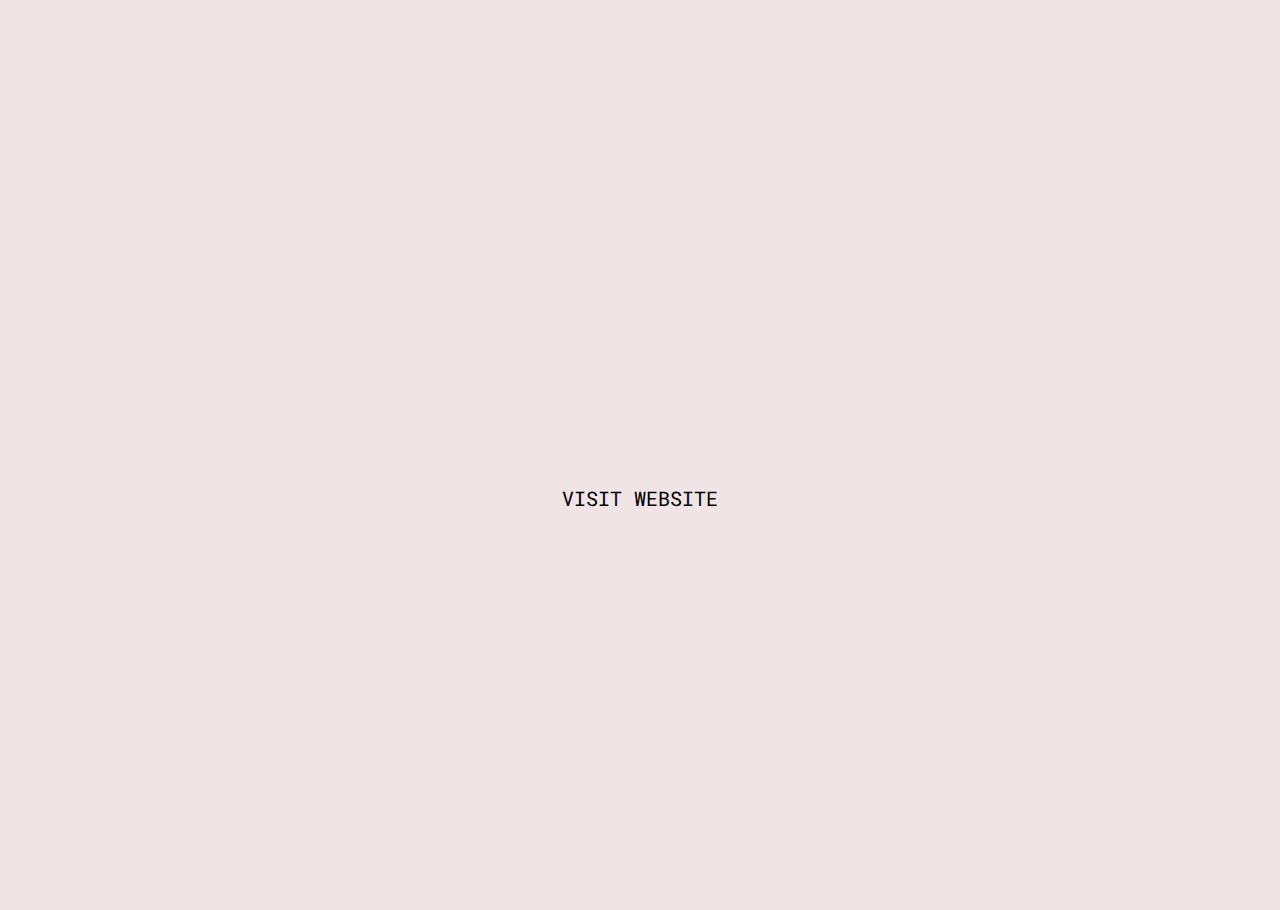
<file: index.html>
<!DOCTYPE html>
<html>

<head>
	<!-- Global site tag (gtag.js) - Google Analytics -->
	<script async src="https://www.googletagmanager.com/gtag/js?id=UA-20144595-1"></script>
	<script>
	  window.dataLayer = window.dataLayer || [];
	  function gtag(){dataLayer.push(arguments);}
	  gtag('js', new Date());
	  gtag('config', 'UA-20144595-1');
	</script>

	<title>Filipe Lopes</title>
	<meta charset="UTF-8">
	<meta name="description" content="Filipe Lopes Website">
	<meta name="keywords" content="Filipe Lopes, Music Composition, Sonic Arts">
	<meta name="author" content="Filipe Lopes">
	<meta name="viewport" content="width=device-width, initial-scale=1.0">
	
	<!-- Bootstrap CSS -->
    <link rel="stylesheet" href="https://stackpath.bootstrapcdn.com/bootstrap/4.3.1/css/bootstrap.min.css">

    <!-- jQuery library -->
	<script src="https://ajax.googleapis.com/ajax/libs/jquery/3.4.1/jquery.min.js"></script>

	<!-- Popper JS -->
	<script src="https://cdnjs.cloudflare.com/ajax/libs/popper.js/1.14.7/umd/popper.min.js"></script>

	<!-- Latest compiled JavaScript -->
	<script src="https://maxcdn.bootstrapcdn.com/bootstrap/4.3.1/js/bootstrap.min.js"></script>

	<!-- Google font -->
	<link href="https://fonts.googleapis.com/css?family=Roboto+Mono&display=swap" rel="stylesheet">

	<link rel="stylesheet" type="text/css" href="main.css">

</head>

<body>

<div class="container">
<div class="row">
  <div class="col-md text-center" style="padding-top: 100px;">
    <iframe width="100%" height="350" scrolling="no" frameborder="no" src="https://internet-day.herokuapp.com"></iframe>
    <p></p>
    <a href="intro.html" style="padding-top: 10px;"> VISIT WEBSITE</a>
	</div>
</div>


</body>
</html>
</file>
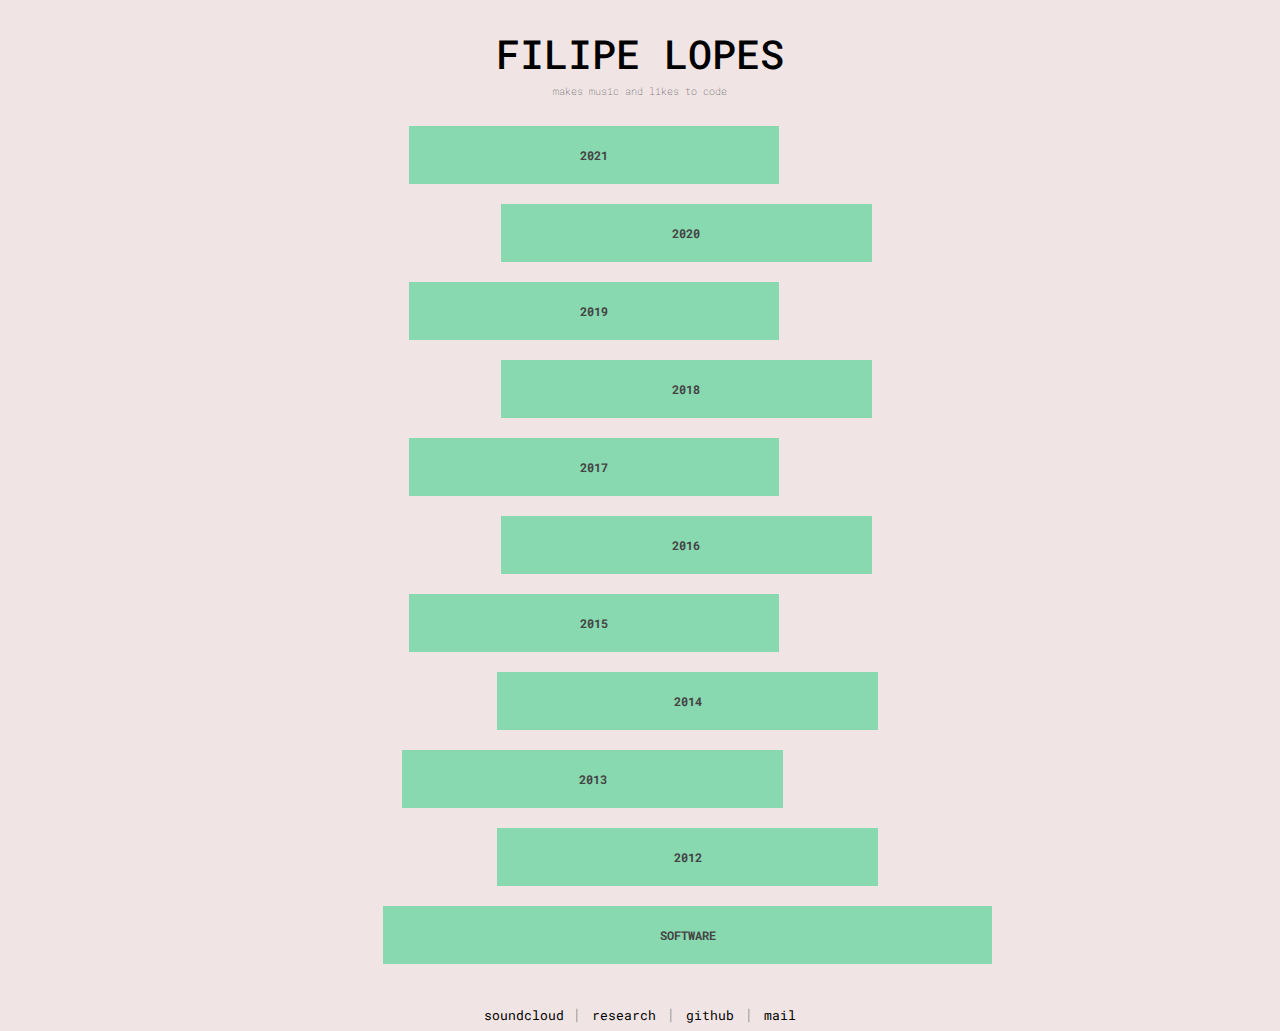
<file: intro.html>
<!DOCTYPE html>
<html>
<head>
		<!-- Global site tag (gtag.js) - Google Analytics -->
	<script async src="https://www.googletagmanager.com/gtag/js?id=UA-20144595-1"></script>
	<script>
	  window.dataLayer = window.dataLayer || [];
	  function gtag(){dataLayer.push(arguments);}
	  gtag('js', new Date());

	  gtag('config', 'UA-20144595-1');
	</script>

	<title>Filipe Lopes</title>
	<meta charset="UTF-8">
	<meta name="description" content="Filipe Lopes Website">
	<meta name="keywords" content="Filipe Lopes, Music Composition, Sonic Arts">
	<meta name="author" content="Filipe Lopes">
	<meta name="viewport" content="width=device-width, initial-scale=1.0">
	
	<!-- Bootstrap CSS -->
    <link rel="stylesheet" href="https://stackpath.bootstrapcdn.com/bootstrap/4.3.1/css/bootstrap.min.css">

    <!-- jQuery library -->
	<script src="https://ajax.googleapis.com/ajax/libs/jquery/3.4.1/jquery.min.js"></script>

	<!-- Popper JS -->
	<script src="https://cdnjs.cloudflare.com/ajax/libs/popper.js/1.14.7/umd/popper.min.js"></script>

	<!-- Latest compiled JavaScript -->
	<script src="https://maxcdn.bootstrapcdn.com/bootstrap/4.3.1/js/bootstrap.min.js"></script>

	<!-- Google font -->
	<link href="https://fonts.googleapis.com/css?family=Roboto+Mono&display=swap" rel="stylesheet">

	<!-- my css -->
	<link rel="stylesheet" type="text/css" href="main.css">
</head>

<body>

<!-- HEADER -->
<div class="container">
<div class="row">
  	<div class="col-md-12 text-center" style="padding-top: 20px;">
    	<h1> <a href="index.html"> FILIPE LOPES </a></h1>
    	<h6 class="font-weight-lighter" style="font-size: 10px;">makes music and likes to code</h6>
	</div>
</div>

<!-- 2021 -->
<div class="container" style="padding-top: 20px;">
   <div class="row">
   	<!-- start offset bootstrap grid -->
    <div class="col-sm-2 text-right">
      <h6><small></small></h6><br>
    </div>
    <!-- end offset -->
    <div class="col-sm-7 text-center">
    	<button class="accordion">2021</button>
	      	<div class="panel" style="display:none">

            <h2 style="padding-top: 20px;">IRI spot</h2>
        <div style="padding:56.25% 0 0 0;position:relative;"><iframe src="https://player.vimeo.com/video/638872200?title=0&byline=0&portrait=0" style="position:absolute;top:0;left:0;width:100%;height:100%;" frameborder="0" allow="autoplay; fullscreen" allowfullscreen></iframe></div><script src="https://player.vimeo.com/api/player.js"></script> 
        <h6 class="font-weight-lighter"> <span style="font-size:12px"> Directed by Nuno Tudela </span></h6>

	      		<h2 style="padding-top: 20px;"> Paper Journey</h2>
				<iframe height="200" width="100%" src="https://www.youtube.com/embed/aF95txXkRro" frameborder="0" allow="accelerometer; autoplay; encrypted-media; gyroscope; picture-in-picture" allowfullscreen></iframe>
		      	<h6> <span style="font-size:12px"><h6 class="font-weight-lighter"> <span style="font-size:12px">Animation Short Movie<br> Directed by Emanuel de Oliveira and Ana Maria Marques </span></h6>
		      	<p></p>

	  		</div>
    </div>
    <!-- start offset bootstrap grid -->
    <div class="col-sm-2 text-right">
      <h6><small></small></h6><br>
    </div>
    <!-- end offset -->
  </div>
</div>

<!-- 2020 -->
<div class="container" style="padding-top: 20px;">
   <div class="row">
   	<!-- start offset bootstrap grid -->
    <div class="col-sm-3 text-right">
      <h6><small></small></h6><br>
    </div>
    <!-- end offset -->
    <div class="col-sm-7 text-center">
    	<button class="accordion">2020</button>
	      	<div class="panel" style="display:none">

	      		<h2 style="padding-top: 20px;">FORJA</h2>
				<div style="padding:56.25% 0 0 0;position:relative;"><iframe src="https://player.vimeo.com/video/396000344?title=0&byline=0&portrait=0" style="position:absolute;top:0;left:0;width:100%;height:100%;" frameborder="0" allow="autoplay; fullscreen" allowfullscreen></iframe></div><script src="https://player.vimeo.com/api/player.js"></script> 
				<h6 class="font-weight-lighter"> <span style="font-size:12px"> Directed by André Jesus <br> By EasyLab </span></h6>

	      		<h2 style="padding-top: 20px;">NU#01</h2>
				<div style="padding:56.25% 0 0 0;position:relative;"><iframe src="https://player.vimeo.com/video/454360002?title=0&byline=0&portrait=0" style="position:absolute;top:0;left:0;width:100%;height:100%;" frameborder="0" allow="autoplay; fullscreen" allowfullscreen></iframe></div><script src="https://player.vimeo.com/api/player.js"></script> 
				<h6 class="font-weight-lighter"> <span style="font-size:12px">As palavras faladas e os sons vocais são presenças sensíveis activas em relação com paisagens e matéria<br> Premiered at Convento São Francisco, Coimbra <br> By Teatro do Frio </span></h6>
	  		</div>
    </div>
    <!-- start offset bootstrap grid -->
    <div class="col-sm-2 text-right">
      <h6><small></small></h6><br>
    </div>
    <!-- end offset -->
  </div>
</div>

<!-- 2019 -->
<div class="container" style="padding-top: 20px;">
   <div class="row">
   	<!-- start offset bootstrap grid -->
    <div class="col-sm-2 text-right">
      <h6><small></small></h6><br>
    </div>
    <!-- end offset -->
    <div class="col-sm-7 text-center">
    	<button class="accordion">2019</button>
	      	<div class="panel" style="display:none">

	      		<h2 style="padding-top: 20px;">TRACTATUS NATURA #1</h2>
				<div style="padding:56.25% 0 0 0;position:relative;"><iframe src="https://player.vimeo.com/video/372339895?title=0&byline=0&portrait=0" style="position:absolute;top:0;left:0;width:100%;height:100%;" frameborder="0" allow="autoplay; fullscreen" allowfullscreen></iframe></div><script src="https://player.vimeo.com/api/player.js"></script>
				<h6 class="font-weight-lighter"> <span style="font-size:12px">"TRACTATUS NATURA #1" is a work, both practical and theoretical, addressing what it means to be natural when doing music. It relates the human body, plants and interfaces<br> Premiered at Vigo <br> Commissioned by Vertixe Ensemble </span></h6>

				<h2 style="padding-top: 20px;">OLD NEW TECHNOLOGIES #1</h2>
				<div style="padding:56.25% 0 0 0;position:relative;"><iframe src="https://player.vimeo.com/video/333300751?title=0&byline=0&portrait=0" style="position:absolute;top:0;left:0;width:100%;height:100%;" frameborder="0" allow="autoplay; fullscreen" allowfullscreen></iframe></div><script src="https://player.vimeo.com/api/player.js"></script>
				<h6 class="font-weight-lighter"> <span style="font-size:12px">"OLD NEW TECHNOLOGIES #1" is a sound installations merging old and new technologies, focusing on a specific subject related to the use and impact of digital technologies within our society.<br> Premiered at Braga during the Artech Conference (2019) </span></h6>

				<h2 style="padding-top: 20px;">PROJETO #1</h2>
				<div style="padding:56.25% 0 0 0;position:relative;"><iframe src="https://player.vimeo.com/video/351344191?title=0&byline=0&portrait=0" style="position:absolute;top:0;left:0;width:100%;height:100%;" frameborder="0" allow="autoplay; fullscreen" allowfullscreen></iframe></div><script src="https://player.vimeo.com/api/player.js"></script>
				<h6 class="font-weight-lighter"> <span style="font-size:12px">"PROJETO #1" is the first ORCA creation and consists of a robotic aggregate of sound objects controlled by original interfaces through a local network. This project proposes to generate an environment of performative collaboration involving robots, sound, image, multimedia and performers.<br> Premiered at ESMAD</span></h6>
	  		</div>
    </div>
      	<!-- start offset bootstrap grid -->
    <div class="col-sm-3 text-right">
      <h6><small></small></h6><br>
    </div>
    <!-- end offset -->
  </div>
</div>

<!-- 2018 -->
<div class="container" style="padding-top: 20px;">
	<div class="row">
   	<!-- start offset bootstrap grid -->
    <div class="col-sm-3 text-right">
      <h6><small></small></h6><br>
    </div>
    <!-- end offset -->
    <div class="col-sm-7 text-center">
    	<button class="accordion ">2018</button>
	      	<div class="panel" style="display:none">

	      		<h2 style="padding-top: 20px;"> Variações sobre Espaço #4</h2>
				<iframe height="200" width="100%" src="https://www.youtube.com/embed/Ryu2Ib8Bubo" frameborder="0" allow="accelerometer; autoplay; encrypted-media; gyroscope; picture-in-picture" allowfullscreen></iframe>
		      	<h6> <span style="font-size:12px"><h6 class="font-weight-lighter"> <span style="font-size:12px">For live electroacoustic music and flute<br> Commissioned by João Vidinha <br> Published by Scherzo Editions </span></h6>
		      	<a href="https://www.scherzoeditions.com/webshop/shop/variacoes-sobre-espaco-4-for-flute-and-wallace-filipe-lopes/">BUY SCORE</a>
		      	<p></p>

		      	<h2 style="padding-top: 20px;">CIMBALINO</h2>
				<div style="padding:56.25% 0 0 0;position:relative;"><iframe src="https://player.vimeo.com/video/283014978?color=373daa&title=0&byline=0&portrait=0" style="position:absolute;top:0;left:0;width:100%;height:100%;" frameborder="0" allow="autoplay; fullscreen" allowfullscreen></iframe></div><script src="https://player.vimeo.com/api/player.js"></script>
				<h6 class="font-weight-lighter"> <span style="font-size:12px">Cimbalino is a short-movie based on a music composition<br> By Take It Easy </span></h6>

		      	<h2 style="padding-top: 20px;">LUSCO-FUSCO</h2>
				<div style="padding:56.25% 0 0 0;position:relative;"><iframe src="https://player.vimeo.com/video/264628177?color=373daa&title=0&byline=0&portrait=0" style="position:absolute;top:0;left:0;width:100%;height:100%;" frameborder="0" allow="autoplay; fullscreen" allowfullscreen></iframe></div><script src="https://player.vimeo.com/api/player.js"></script>
				<h6 class="font-weight-lighter"> <span style="font-size:12px">Lusco-Fusco is a performance/theatre<br> By Circular Associação Cultural </span></h6>

	  		</div>
    </div>
    <!-- start offset bootstrap grid -->
    <div class="col-sm-2 text-right">
      <h6><small></small></h6><br>
    </div>
    <!-- end offset -->
  </div>
</div>

<!-- 2017 -->
<div class="container" style="padding-top: 20px;">
   <div class="row">
   	<!-- start offset -->
    <div class="col-sm-2 text-right">
      <h6><small></small></h6><br>
    </div>
    <!-- end offset -->
    <div class="col-sm-7 text-center">
    	<button class="accordion">2017</button>
	      	<div class="panel" style="display:none">

	      		<h2 style="padding-top: 20px;">ECO</h2>
				<div style="padding:42.6% 0 0 0;position:relative;"><iframe src="https://player.vimeo.com/video/252172792?title=0&byline=0&portrait=0" style="position:absolute;top:0;left:0;width:100%;height:100%;" frameborder="0" allow="autoplay; fullscreen" allowfullscreen></iframe></div><script src="https://player.vimeo.com/api/player.js"></script>
				<h6 class="font-weight-lighter"> <span style="font-size:12px">"ECO" is a performance that seeks to highlight non-aparent and non-casual beauty using music, sound, body, voice and the surrounding space<br> Premiered at Gaia <br> By Teatro do Frio </span></h6>

	      		<h2 style="padding-top: 20px;">Variações sobre Espaço #3</h2>
	      		<iframe height="200" width="100%" scrolling="no" frameborder="no" allow="autoplay" src="https://w.soundcloud.com/player/?url=https%3A//api.soundcloud.com/tracks/340229333&color=%23ff5500&auto_play=false&hide_related=false&show_comments=true&show_user=true&show_reposts=false&show_teaser=true&visual=true"></iframe>
		      	<h6> <span style="font-size:12px">Acousmatic music<br> Premiered at Teatro Constantino Nery, Matosinhos</span></h6><br>

	  		</div>
    </div>
      	<!-- start offset bootstrap grid -->
    <div class="col-sm-3 text-right">
      <h6><small></small></h6><br>
    </div>
    <!-- end offset -->
  </div>
</div>

<!-- 2016 -->
<div class="container" style="padding-top: 20px;">
	<div class="row">
       	<!-- start offset bootstrap grid -->
    <div class="col-sm-3 text-right">
      <h6><small></small></h6><br>
    </div>
    <!-- end offset -->
    <div class="col-sm-7 text-center">
    	<button class="accordion ">2016</button>
	      	<div class="panel" style="display:none">

		      	<h2 style="padding-top: 20px;"> Variações sobre Espaço #2</h2>
	      		<iframe height="200" width="100%" scrolling="no" frameborder="no" allow="autoplay" src="https://w.soundcloud.com/player/?url=https%3A//api.soundcloud.com/tracks/311332267&color=%23ff5500&auto_play=false&hide_related=false&show_comments=true&show_user=true&show_reposts=false&show_teaser=true&visual=true"></iframe>
		      	<h6> <span style="font-size:12px">For live electroacoustic music, flute, clarinet, piano, violin and violoncello<br> Commissioned by Sond'Art-Te Electric Ensemble <br> Premiered during at the IV Fórum for Young Composers, hosted in Teatro Municipal de Vila do Conde, Vila do Conde</span></h6><br>

		      	<h2 style="padding-top: 20px;"> Variações sobre Espaço #1</h2>
	      		<iframe height="200" width="100%" scrolling="no" frameborder="no" allow="autoplay" src="https://w.soundcloud.com/player/?url=https%3A//api.soundcloud.com/tracks/333998868&color=%23ff5500&auto_play=false&hide_related=false&show_comments=true&show_user=true&show_reposts=false&show_teaser=true&visual=true"></iframe>
		      	<h6> <span style="font-size:12px">For live electronic music and soprano saxophone<br> Soprano Saxophone: HENRIQUE PORTOVEDO <br> Premiered at Casa da Música, Porto</span></h6><br>

	  		</div>
    </div>
    <!-- start offset bootstrap grid -->
    <div class="col-sm-2 text-right">
      <h6><small></small></h6><br>
    </div>
    <!-- end offset -->
  </div>
</div>


<!-- 2015 -->
<div class="container" style="padding-top: 20px;">
   <div class="row">
   	<!-- start offset -->
    <div class="col-sm-2 text-right">
      <h6><small></small></h6><br>
    </div>
    <!-- end offset -->
    <div class="col-sm-7 text-center">
    	<button class="accordion">2015</button>
	      	<div class="panel" style="display:none">

	      		<h2 style="padding-top: 20px;">MACABRE</h2>
				<div style="padding:41.88% 0 0 0;position:relative;"><iframe src="https://player.vimeo.com/video/142628474?color=fc0522&title=0&byline=0&portrait=0" style="position:absolute;top:0;left:0;width:100%;height:100%;" frameborder="0" allow="autoplay; fullscreen" allowfullscreen></iframe></div><script src="https://player.vimeo.com/api/player.js"></script>
				<h6 class="font-weight-lighter"> <span style="font-size:12px">No one will be admitted at the theatre after the beginning of MACABRE<br> Premiered at Cinanima, Espinho <br> By Easylab Studios </span></h6>

				<h2 style="padding-top: 20px;">CONCERTO PARA ESTRELAS</h2>
				<img src="extras/estrelas1.jpg" width="100%" height="100%"> 
				<h6 class="font-weight-lighter"> <span style="font-size:12px">"Concert for stars" is a musical performance specially conceived for places with little sound and light pollution<br> Premiered at Crasto do Palheiro, Murça <br> By Teatro do Frio </span></h6>

				<h2 style="padding-top: 20px;">MEMÓRIAS DO FUNDÃO</h2>
				<div style="padding:56.25% 0 0 0;position:relative;"><iframe src="https://player.vimeo.com/video/119744714?color=373daa&title=0&byline=0&portrait=0" style="position:absolute;top:0;left:0;width:100%;height:100%;" frameborder="0" allow="autoplay; fullscreen" allowfullscreen></iframe></div><script src="https://player.vimeo.com/api/player.js"></script>
				<h6 class="font-weight-lighter"> <span style="font-size:12px">An installation based on the sounds of Fundão<br> Premiered at Casa da Música <br> Commissioned by Sonoscopia Associação Cultural </span></h6>

				<h2 style="padding-top: 20px;">VIRIATO</h2>
				<iframe style="border: 0; width: 350px; height: 470px;" src="https://bandcamp.com/EmbeddedPlayer/album=2595251132/size=large/bgcol=ffffff/linkcol=0687f5/tracklist=false/transparent=true/" seamless><a href="http://coreto.bandcamp.com/album/sem-ch-o-ao-vivo-na-porta-jazz">Sem Chão - ao vivo na Porta Jazz by CORETO</a></iframe>
				<h6 class="font-weight-lighter"> <span style="font-size:12px">Viriato is a composition for jazz ensemble and it was comissioned by Porta-Jazz.<br> Premiered at Edifício AXA<br> Commisioned by Porta-Jazz </span></h6>

	      		<h2 style="padding-top: 20px;"> DO DESENHO E DO SOM #5</h2>
				<div style="padding:56.25% 0 0 0;position:relative;"><iframe src="https://player.vimeo.com/video/168740256?title=0&byline=0&portrait=0" style="position:absolute;top:0;left:0;width:100%;height:100%;" frameborder="0" allow="autoplay; fullscreen" allowfullscreen></iframe></div><script src="https://player.vimeo.com/api/player.js"></script>
		      	<h6> <span style="font-size:12px"><h6 class="font-weight-lighter"> <span style="font-size:12px">For euphonium, vibraphone, tape and Do Desenho e Do Som software<br>Premiered at Alcobaça <br> Commissioned by Inês Luzio </span></h6>

	  		</div>
    </div>
    <!-- start offset bootstrap grid -->
    <div class="col-sm-3 text-right">
      <h6><small></small></h6><br>
    </div>
    <!-- end offset -->
  </div>
  </div>
</div>

<!-- 2014 -->
<div class="container" style="padding-top: 20px;">
	<div class="row">
       	<!-- start offset bootstrap grid -->
    <div class="col-sm-3 text-right">
      <h6><small></small></h6><br>
    </div>
    <!-- end offset -->
    <div class="col-sm-7 text-center">
    	<button class="accordion ">2014</button>
	      	<div class="panel" style="display:none">

	      		<h2 style="padding-top: 20px;">Re-Interpretação Urbana</h2>
				<div style="padding:56.25% 0 0 0;position:relative;"><iframe src="https://player.vimeo.com/video/110760790?color=373daa&title=0&byline=0&portrait=0" style="position:absolute;top:0;left:0;width:100%;height:100%;" frameborder="0" allow="autoplay; fullscreen" allowfullscreen></iframe></div><script src="https://player.vimeo.com/api/player.js"></script>
				<h6 class="font-weight-lighter"> <span style="font-size:12px">Sound Installation by Filipe Lopes and José Alberto Gomes<br> Premiered at Serralves <br> Commissioned by Sonoscopia Associação Cultural </span></h6>

	  		</div>
    </div>
    <!-- start offset bootstrap grid -->
    <div class="col-sm-2 text-right">
      <h6><small></small></h6><br>
    </div>
    <!-- end offset -->
  </div>
</div>


<!-- 2013 -->
<div class="container" style="padding-top: 20px;">
   <div class="row">
   	<!-- start offset -->
    <div class="col-sm-2 text-right">
      <h6><small></small></h6><br>
    </div>
    <!-- end offset -->
    <div class="col-sm-7 text-center">
    	<button class="accordion">2013</button>
	      	<div class="panel" style="display:none">

	      		<h2 style="padding-top: 20px;">Do Desenho e do Som #4</h2>
				<iframe height="200" width="100%" scrolling="no" frameborder="no" allow="autoplay" src="https://w.soundcloud.com/player/?url=https%3A//api.soundcloud.com/tracks/125424490&color=%23ff5500&auto_play=false&hide_related=false&show_comments=true&show_user=true&show_reposts=false&show_teaser=true&visual=true"></iframe>
		      	<h6> <span style="font-size:12px"><h6 class="font-weight-lighter"> <span style="font-size:12px">for small ensemble, live electroacoustic music, Do Desenho e Do Som software<br> Premiered at Auditório Vianna da Mota </h6>

		      	<h2 style="padding-top: 20px;">Dédalo</h2>
				<div style="padding:56.25% 0 0 0;position:relative;"><iframe src="https://player.vimeo.com/video/74654101?color=373daa&title=0&byline=0&portrait=0" style="position:absolute;top:0;left:0;width:100%;height:100%;" frameborder="0" allow="autoplay; fullscreen" allowfullscreen></iframe></div><script src="https://player.vimeo.com/api/player.js"></script>
				<h6 class="font-weight-lighter"> <span style="font-size:12px">Trapped inside the Space Freighter/Refinery DÉDALO, SIENA tries to survive an infestation of DIABOLIC CREATURES<br> Premiered at MotelX Festival <br> Commissioned by Easylab</span></h6>

				<h2 style="padding-top: 20px;">Oco</h2>
				<div style="padding:56.25% 0 0 0;position:relative;"><iframe src="https://player.vimeo.com/video/110760789?color=373daa&title=0&byline=0&portrait=0" style="position:absolute;top:0;left:0;width:100%;height:100%;" frameborder="0" allow="autoplay; fullscreen" allowfullscreen></iframe></div><script src="https://player.vimeo.com/api/player.js"></script>
				<h6 class="font-weight-lighter"> <span style="font-size:12px">OCO encara o corpo como instrumento musical, emotivo e sensorial. Pesquisa alcances da respiração e cartografa ressoadores do corpo em movimento. <br> Commissioned by Teatro do Frio</span></h6>

		      	<h2 style="padding-top: 20px; text-transform: uppercase;">Do Desenho e do Som #3</h2>
	      		<div style="padding:56.25% 0 0 0;position:relative;"><iframe src="https://player.vimeo.com/video/110727544?title=0&byline=0&portrait=0" style="position:absolute;top:0;left:0;width:100%;height:100%;" frameborder="0" allow="autoplay; fullscreen" allowfullscreen></iframe></div><script src="https://player.vimeo.com/api/player.js"></script>
		      	<h6> <span style="font-size:12px">For harp, live electroacoustic music, Do Desenho e Do Som software<br> Premiered and awarded (European Prize ECPNM for live electronic music) at Gaudeamus Festival, Utrecht</span></h6><br>

	  		</div>
    </div>
    <!-- start offset bootstrap grid -->
    <div class="col-sm-3 text-right">
      <h6><small></small></h6><br>
    </div>
    <!-- end offset -->
  </div>
  </div>
</div>

<!-- 2012 -->
<div class="container" style="padding-top: 20px;">
	<div class="row">
       	<!-- start offset bootstrap grid -->
    <div class="col-sm-3 text-right">
      <h6><small></small></h6><br>
    </div>
    <!-- end offset -->
    <div class="col-sm-7 text-center">
    	<button class="accordion ">2012</button>
	      	<div class="panel" style="display:none">

	      		<h2 style="padding-top: 20px;">VEXATIONS</h2>
				<div style="padding:56.25% 0 0 0;position:relative;"><iframe src="https://player.vimeo.com/video/41858700?color=373daa&title=0&byline=0&portrait=0" style="position:absolute;top:0;left:0;width:100%;height:100%;" frameborder="0" allow="autoplay; fullscreen" allowfullscreen></iframe></div><script src="https://player.vimeo.com/api/player.js"></script>
				<h6 class="font-weight-lighter"> <span style="font-size:12px">An installation based on Satie's Vexations<br> Premiered and commissioned by Casa da Música </span></h6>

	      		<h2 style="padding-top: 20px;">Do Desenho e do Som #1</h2>
	      		<iframe style="border: 0; width: 300px; height: 420px;" src="https://bandcamp.com/EmbeddedPlayer/album=3799204524/size=large/bgcol=ffffff/linkcol=0687f5/tracklist=false/track=392389444/transparent=true/" seamless><a href="http://fredericcardoso.bandcamp.com/album/press-the-keys">Press The Keys by Frederic Cardoso</a></iframe>
		      	<h6> <span style="font-size:12px">For clarinet, live Electronics and Do Desenho e Do Som software<br>Premiered at ESMAE, Porto</span></h6><br>

	  		</div>
    </div>
    <!-- start offset bootstrap grid -->
    <div class="col-sm-2 text-right">
      <h6><small></small></h6><br>
    </div>
    <!-- end offset -->
  </div>
</div>

<!-- SOFTWARE -->
<div class="container" style="padding-top: 20px;">
   <div class="row">
   	<div class="col-sm-1 text-right">
      <h6><small></small></h6><br>
    </div>
    <div class="col-sm-11 text-center">
    	<button class="accordion software text-uppercase">Software</button>
	      	<div class="panelSoftware" style="display:none">

	      		<h3 style="padding-top: 20px;">POLISphone</h3>
		      	<h6 class="font-weight-lighter"> <span style="font-size:16px; line-height: 1.6;">POLISphone is a versatile sound map. It starts in the Portophone mode but you can use your own image and sounds to create an original POLISphone. </span></h6>
		      	<a href="http://www.filipelopes.net/polisphone" target="_blank"> <img src="extras/polisphonenovo.png" width="100%" height="100%" style="border:3px solid black"> </a>
		      	<p></p> 
		      	<a href="http://www.filipelopes.net/polisphone" target="_blank">OPEN POLISPHONE APP</a>
		      	<p></p>

	  		</div>
    </div>
  </div>
</div>


<!-- FOOTER -->
<div class="container" style="padding-top: 40px;">
   <div class="row">
    <div class="col-sm-12 text-center">
      	<h6 class="font-weight-lighter">
      		<small><a href="https://soundcloud.com/filklopes" target="_blank"> soundcloud</a> </small> |
      		<small><a href="https://www.cienciavitae.pt/5116-F254-CBF2" target="_blank"> research</a></small> | 
      		<small><a href="https://github.com/Filk" target="_blank"> github</a></small> | 
      		<small><a href="mailto:filipelopes@esmad.ipp.pt" target="_top">mail</a></small></h6>
    </div>
  </div>
</div>


<script src="meuJavaScript.js"></script>
</body>
</html>
</file>
<file: main.css>
html, body {
  height: 100%;
}

body {
  font-family: 'Roboto Mono', monospace !important;
  /*background-image: url("extras/gradient.jpg");
  background-repeat: round;*/
  background-color: #f0e4e4 !important;
  margin: 10px;
  font-size: 20px;
  cursor: crosshair;
}

/* Style the header */
header {
  background-color: blue;
  padding: 30px;
  text-align: center;
  color: white;
}

h6 {
	font-weight: lighter;
}

/*FIRST PAGE*/
.flex-container {
    height: 100%;
    padding: 0;
    margin: 0;
    display: flex;
    flex-direction: row-reverse;
    align-items: center;
    justify-content: center;
    background-color:green;
    cursor: crosshair;
}

/*FIRST PAGE*/
.flex-item {
	background-color:#96ceb4;
  	width: 100%;
  	height: auto;
  	margin-bottom: 2%;
  	text-align: center;
  	cursor: e-resize;
}

/*MAIN PAGES*/
/* Style the buttons that are used to open and close the accordion panel */

.accordion {
  background-color: #88d8b0;
  color: #444;
  cursor: pointer;
  padding: 20px;
  width: 60%;
  text-align: center;
  border: none;
  outline: none;
  transition: 0.4s;
  font-weight: bold;
  font-size: 12px;
}

/* Add a background color to the button if it is clicked on (add the .active class with JS), and when you move the mouse over it (hover) */
.active, .accordion:hover {
  background-color: rgb(60, 179, 113);
  border: none;
  outline: none;
  cursor: cell;
}

.active, .accordion:focus {
  background-color: rgb(60, 179, 113);
  border: none;
  outline: none;
}


/* Style the accordion panel. Note: hidden by default */
.panel {
  padding: 0 20px;
  background-color: #00ff99;
  width: 80%;
  display: none;
  overflow: hidden;
}

.panelSoftware {
  padding: 0 20px;
  background-color: white;
  width: 80%;
  display: none;
  overflow: hidden;
}


/* unvisited link */
a:link {
  color: black;
}

/* visited link */
a:visited {
  color: black;
}

/* mouse over link */
a:hover {
  color: green;
  cursor: cell;
}

/* selected link */
a:active {
  color: black;
}

/* On small screens, set height to 'auto' for sidenav and grid */
@media screen and (max-width: 767px) {
  .sidenav {
    height: auto;
    padding: 15px;
  }
  .row.content {height:auto;} 
}
</file>
